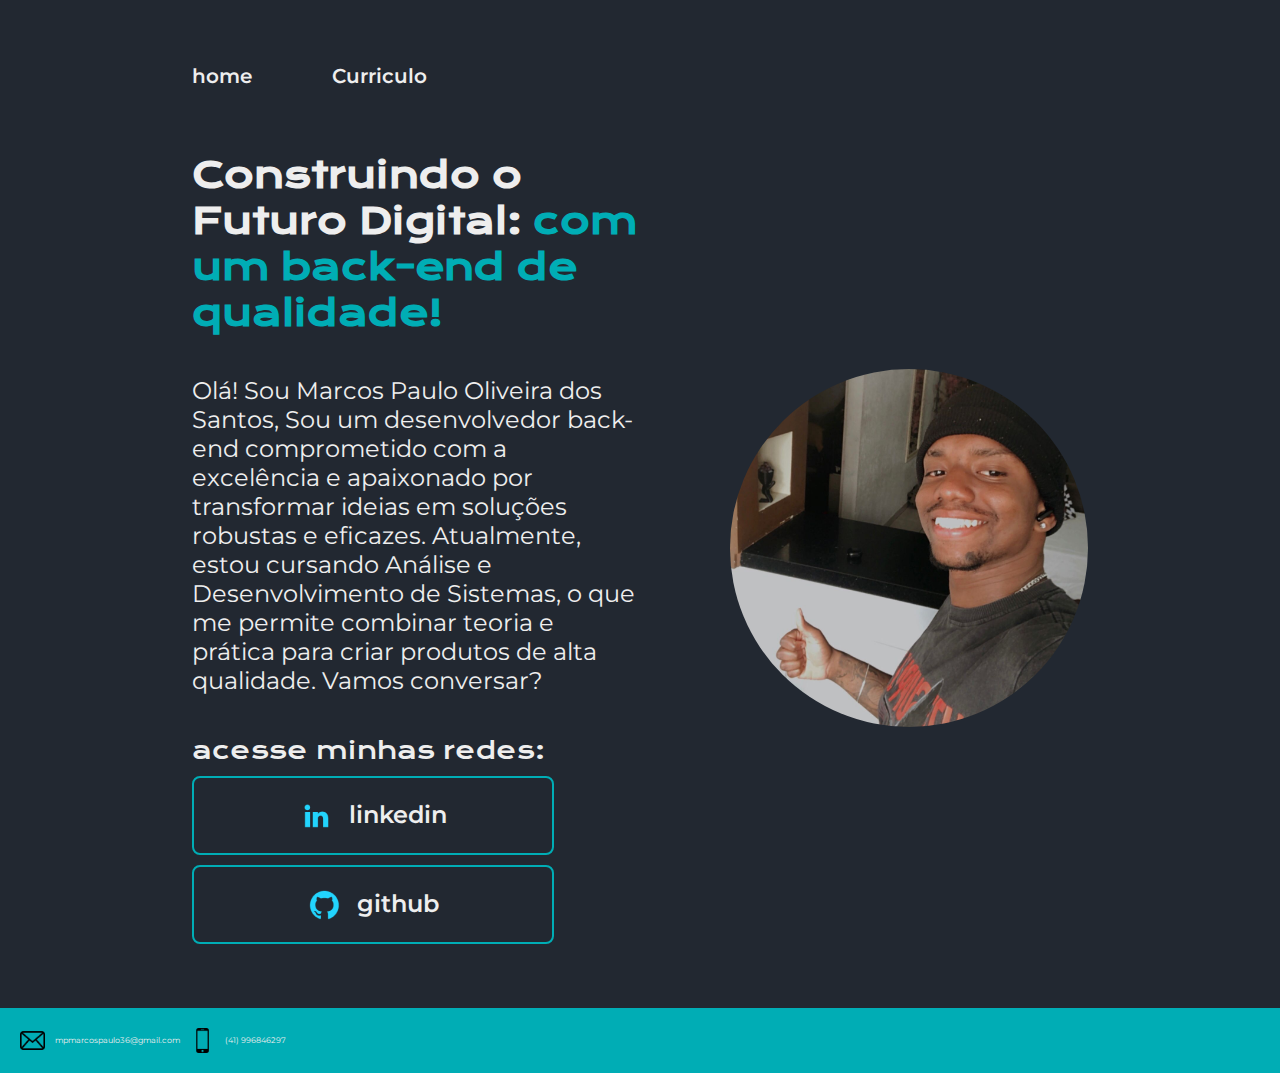
<file: index.html>
<!DOCTYPE html>
<html lang="pt-BR">
<head>
    <meta charset="UTF-8">
    <meta name="viewport" content="width=device-width, initial-scale=1.0">
    <title>portifolio </title>
    <link rel="stylesheet" href="./estilo/estilo.css">
</head>
<body>
    <header class="cabecalho">
        <nav class="cabecalho_menu">
            <a class="cabecalho_menu_link" href="Home.html">home</a>
            <a class="cabecalho_menu_link" href="Curriculo.html">Curriculo</a>
        </nav>
    </header>
    <main class="apt">
        <section class="apt_cont">
            <h1 class="apt_cont_titulo">Construindo o Futuro Digital:<strong class="tituloD"> com um back-end de qualidade!</strong></h1>
            <p class="apt_cont_texto">Olá! Sou Marcos Paulo Oliveira dos Santos, Sou um desenvolvedor back-end comprometido com a excelência e apaixonado por transformar ideias em soluções robustas e eficazes. Atualmente, estou cursando Análise e Desenvolvimento de Sistemas, o que me permite combinar teoria e prática para criar produtos de alta qualidade. Vamos conversar?</p>
            <div class="apt_link">
                <h2 class="apt_links_subtitulo">acesse minhas redes: <br/> </h2>
            <a class="apt_links_navegacao" href="https://www.linkedin.com/in/marcosposantos">
            <img src="./assests/linkedin.png">
            linkedin</a>
            <a class="apt_links_navegacao" href="https://github.com/MarcosPauloOSantos">
                <img src="./assests/github.png">
                github</a>
            </div>
    </section>
        <img class="img_eu" src="./assests/imgeu.jpeg" alt="minha" >
        
    </main>
    <footer>
        <img class="apt_footer_img" src="./assests/email.png" alt="email">
        <a class="apt_footer_contato" href="mailto:mpmarcospaulo36@gmail.com">mpmarcospaulo36@gmail.com</a>
         <img class="apt_footer_img" src="./assests/telefone.png" alt="telefone">
         <a class="apt_footer_contato" href="tel:+5541996846297"> (41) 996846297</a> 
    </footer>
</body>
</html>
</file>
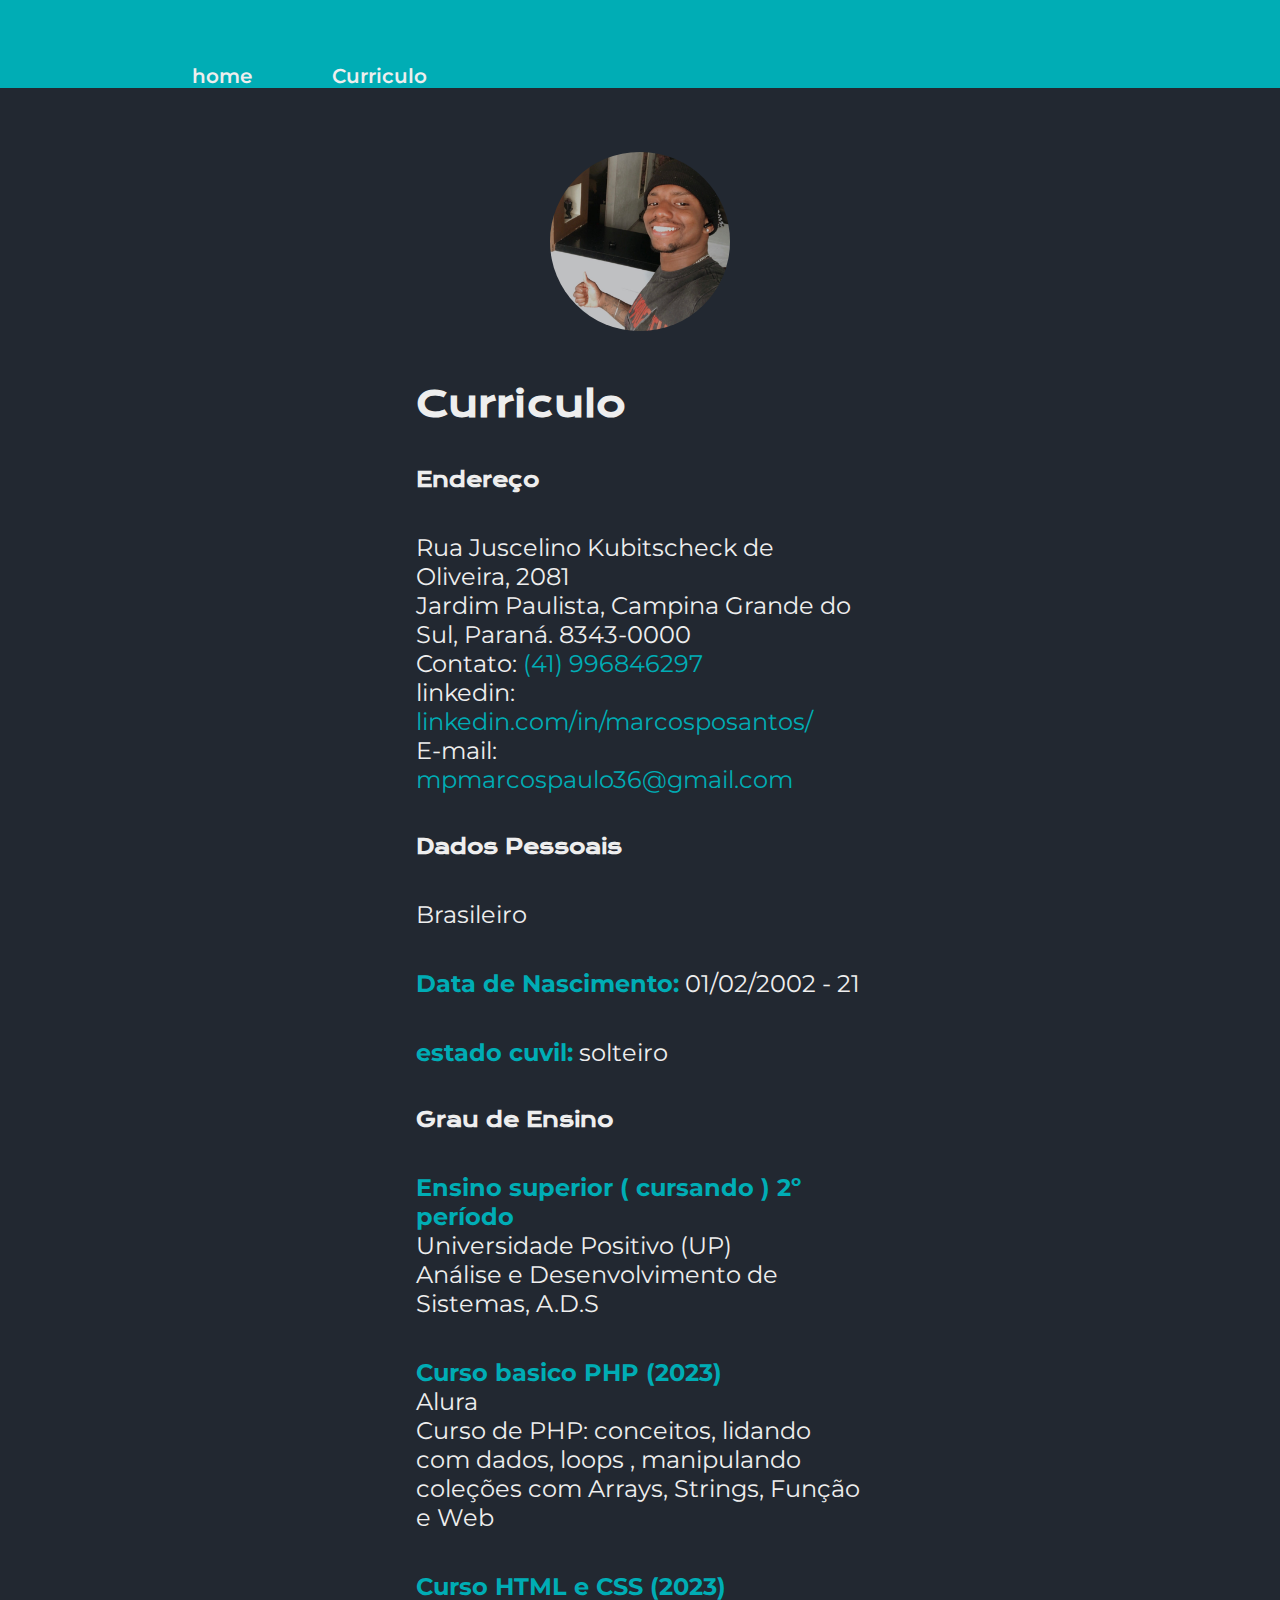
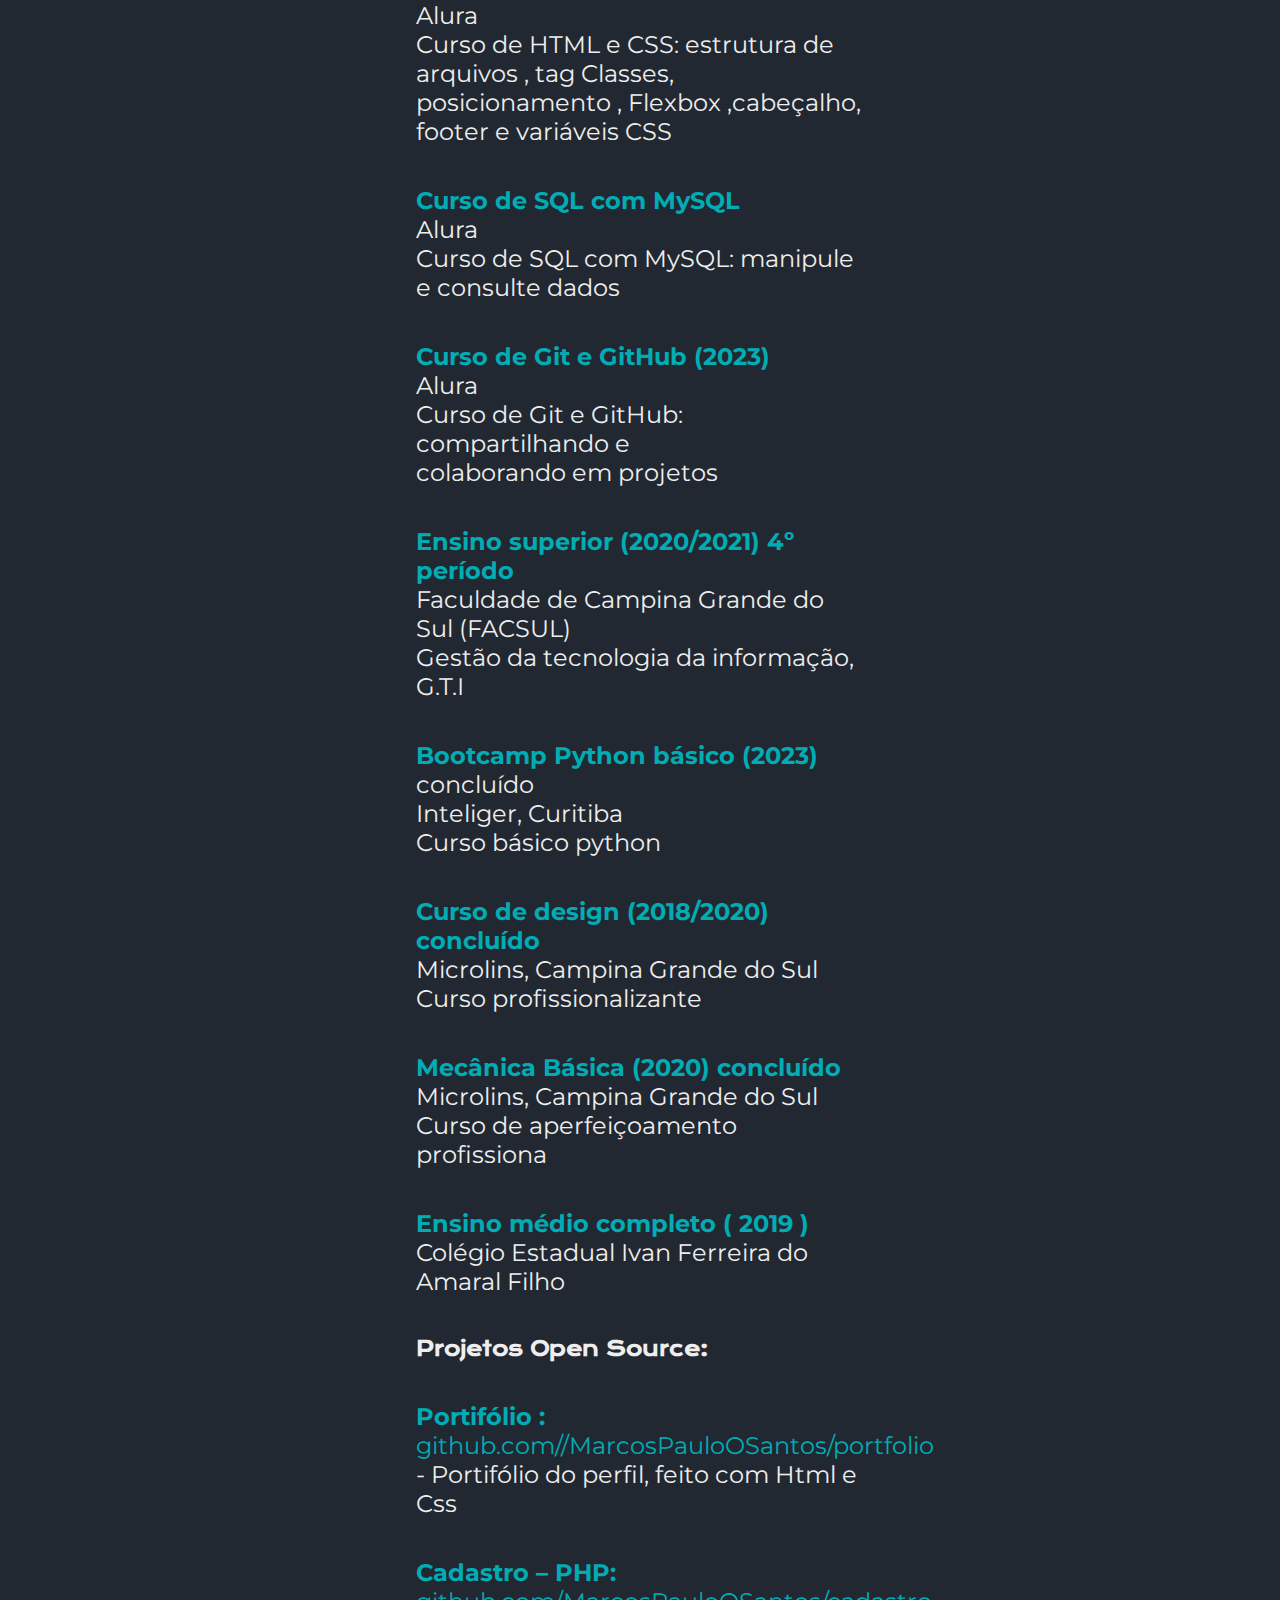
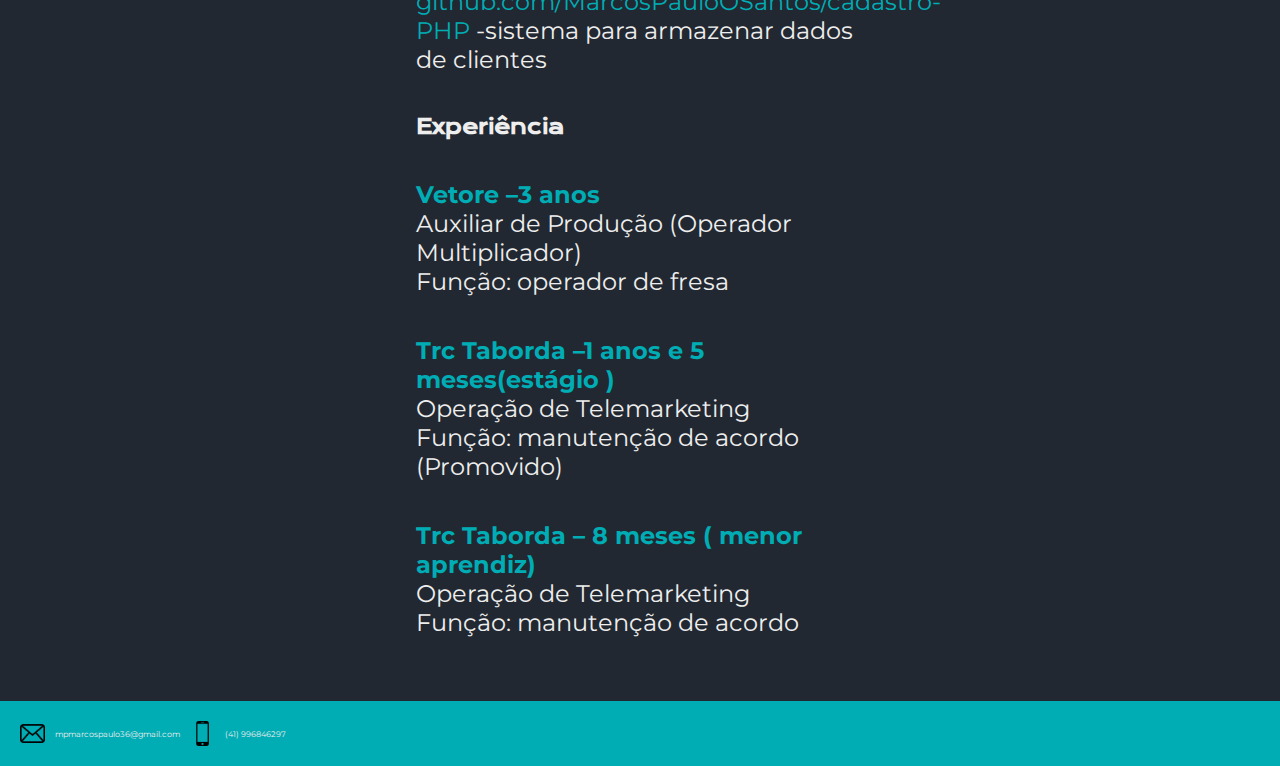
<file: Curriculo.html>
<!DOCTYPE html>
<html lang="pt-BR">
<head>
    <meta charset="UTF-8">
    <meta name="viewport" content="width=device-width, initial-scale=1.0">
    <title>Curriculo</title>
    <link rel="stylesheet" href="./estilo/estilo.css">
</head>
<body>
    <header class="cabecalho_curriculo">
        <nav class="cabecalho_menu">
            <a class="cabecalho_menu_link" href="index.html">home</a>
            <a class="cabecalho_menu_link" href="Curriculo.html">Curriculo</a>
        </nav>
    </header>
    <main class="apt_curriculo">
        <img class="img_eu_curriculo" src="./assests/imgeu.jpeg" alt="minha" >
        <section class="apt_cont">
            <h1 class="apt_cont_titulo">Curriculo</h1>
            <h2 class="apt_cont_h2">Endereço</h2>
            <P class="apt_cont_texto">
                Rua Juscelino Kubitscheck de Oliveira, 2081<br> 
                Jardim Paulista, Campina Grande do Sul, Paraná.
                8343-0000 <br>
                Contato:<a class="apt_cont_contato" href="tel:+5541996846297"> (41) 996846297</a> <br> 
                linkedin:<a class="apt_cont_contato" href="https://www.linkedin.com/in/marcosposantos/" target="_blank"> linkedin.com/in/marcosposantos/</a><br> 
                E-mail: <a class="apt_cont_contato" href="mailto:mpmarcospaulo36@gmail.com">mpmarcospaulo36@gmail.com</a>
            </P>
            <h2 class="apt_cont_h2">Dados Pessoais</h2>
            <P class="apt_cont_texto">
                Brasileiro
            </P>
            <P class="apt_cont_texto">
                <strong class="tituloD">Data de Nascimento:</strong> 
                01/02/2002 - 21</p>
                <P class="apt_cont_texto">
                    <strong class="tituloD">estado cuvil:</strong> 
                    solteiro
                
            </P>
            <h2 class="apt_cont_h2">Grau de Ensino</h2>
            <P class="apt_cont_texto">
                <strong class="tituloD">Ensino superior ( cursando ) 2º período</strong> <br>
                Universidade Positivo (UP)<br>
                Análise e Desenvolvimento de Sistemas, A.D.S
            </P>
            <p class="apt_cont_texto"> <strong class="tituloD">Curso basico PHP (2023)</strong> <br>
                Alura<br>
                Curso de PHP:  conceitos, lidando com dados, loops , 
                manipulando coleções com Arrays, Strings, 
                Função e Web
                
             </p>
             <p class="apt_cont_texto">
                <strong class="tituloD">Curso HTML e CSS (2023)</strong><br>
                Alura<br>
                Curso de HTML e CSS: estrutura de arquivos , tag 
                Classes, posicionamento , Flexbox ,cabeçalho, 
                footer e variáveis CSS
                
             </p>
             <p class="apt_cont_texto">
                <strong class="tituloD">Curso de SQL com MySQL</strong><br>
                Alura<br>
                Curso de SQL com MySQL: manipule e consulte 
                dados

             <p class="apt_cont_texto">
                <strong class="tituloD">Curso de Git e GitHub (2023)</strong><br>
                Alura<br>
                Curso de Git e GitHub: compartilhando e <br>
                colaborando em projetos
             </p>
             <p class="apt_cont_texto">
                <strong class="tituloD">Ensino superior (2020/2021) 4º período</strong> <br>
                Faculdade de Campina Grande do Sul (FACSUL) <br>
                Gestão da tecnologia da informação, G.T.I
             </p>
             <p class="apt_cont_texto">
                <strong class="tituloD">Bootcamp Python básico (2023)</strong> <br>
                concluído<br>
                Inteliger, Curitiba<br>
                Curso básico python 
             </p>
             <p class="apt_cont_texto">
                <strong class="tituloD">Curso de design (2018/2020) concluído</strong> <br>
                Microlins, Campina Grande do Sul <br>
                Curso profissionalizante
             </p>
             <p class="apt_cont_texto">
                <strong class="tituloD">Mecânica Básica (2020) concluído</strong><br>
                Microlins, Campina Grande do Sul<br>
                Curso de aperfeiçoamento profissiona
             </p>
             <p class="apt_cont_texto">
                <strong class="tituloD">Ensino médio completo ( 2019 )</strong><br>
                Colégio Estadual Ivan Ferreira do Amaral Filho

             </p>


             <h2 class="apt_cont_h2"> Projetos Open Source: </h2>
             <p class="apt_cont_texto">
                <strong class="tituloD">Portifólio :</strong><br>
                <a class="apt_cont_contato" href="https://github.com/MarcosPauloOSantos/portfolio" target="_blank">github.com//MarcosPauloOSantos/portfolio</a> -
                Portifólio do perfil, feito com Html e Css
             </p>
             <p class="apt_cont_texto">
                <strong class="tituloD">Cadastro – PHP:</strong><br>
                <a class="apt_cont_contato" href="https://github.com/MarcosPauloOSantos/cadastro-PHP" target="_blank">github.com/MarcosPauloOSantos/cadastro-PHP</a>
                -sistema para armazenar dados de clientes 
             </p>



             <h2 class="apt_cont_h2"> Experiência </h2>
             <p class="apt_cont_texto">
                <strong class="tituloD">Vetore –3 anos</strong><br>
                Auxiliar de Produção (Operador Multiplicador) <br>
                Função: operador de fresa
            </p>
            <p class="apt_cont_texto"><strong class="tituloD">Trc Taborda –1 anos e 5 meses(estágio )</strong><br>
                Operação de Telemarketing<br>
                Função: manutenção de acordo
                (Promovido)
             </p>
            <p class="apt_cont_texto">
                <strong class="tituloD">Trc Taborda – 8 meses ( menor aprendiz)</strong><br>
                Operação de Telemarketing<br>
                Função: manutenção de acordo
             </p>
        </section>
        
    </main>
    <footer>
        <img class="apt_footer_img" src="./assests/email.png" alt="email">
        <a class="apt_footer_contato" href="mailto:mpmarcospaulo36@gmail.com">mpmarcospaulo36@gmail.com</a>
         <img class="apt_footer_img" src="./assests/telefone.png" alt="telefone">
         <a class="apt_footer_contato" href="tel:+5541996846297"> (41) 996846297</a> 
        </footer>
</body>
</html>
</file>
<file: estilo/estilo.css>
@import url('https://fonts.googleapis.com/css2?family=Krona+One&display=swap');
@import url('https://fonts.googleapis.com/css2?family=Montserrat:ital,wght@0,400;1,600&display=swap');

:root{
    --corprimaria: #222831;
    --corsecundaria:#EEEEEE;
    --corterciaria:#00ADB5;
    --corhover: #393E46;

    --tituloprimaria:'Krona One', sans-serif;
    --titulosecundario:'Montserrat', sans-serif;
}
*{
    margin: 0;
    padding: 0%;
}
body{
    box-sizing: border-box;
    background-color: var(--corprimaria);
    color: var(--corsecundaria);

}
.cabecalho {
    padding: 5% 0% 0% 15%;
}
.cabecalho_curriculo {
    padding: 5% 0% 0% 15%;
    background-color: var(--corterciaria);
}

.cabecalho_menu {
    display: flex;
    gap: 80px;
}
.cabecalho_menu_link {
    font-family: var(--titulosecundario);
    font-size: 1.25rem;
    font-weight: 600;
    color: var(--corsecundaria);
    text-decoration: none;


}
.cabecalho_menu_link:hover{
    color: var(--corterciaria);

}
.apt_curriculo{
    padding: 5% 15%;
    display: grid;
    justify-items: center;
    row-gap: 50px;
}

.apt{
    padding: 5% 15%;
    display: flex;
    align-items: center;
    justify-content: space-between;
    gap: 72px;
}

.tituloD {
    color:var(--corterciaria);
    
}

.img_eu{
    width: 40%;
    border-radius: 50%
    
}
.img_eu_curriculo{
    width: 20%;
    border-radius: 50%;
    
    
   
    
}

.apt_cont {
    width: 50%;
    display: flex;
    flex-direction: column;
    gap: 40px;

}
.apt_cont_titulo {
    font-size: 2.25rem;
    font-family: var(--tituloprimaria);
   
    
}
.apt_cont_h2 {
    font-size: 1.25rem;
    font-family: var(--tituloprimaria);
   
    
}

.apt_cont_texto {
    font-size: 1.5rem;
    font-family: var(--titulosecundario);

}
.apt_link {
    display: grid;
    row-gap: 10px;
}
.apt_links_subtitulo {
    font-family: var(--tituloprimaria);
    font-weight: 400;
    font-size: 1.5rem;
}

.apt_links_navegacao {
    display: flex;
    justify-content: center;
    gap: 16px;
    border:2px solid var(--corterciaria);
    width: 80%;
    text-align: center;
    border-radius: 8px;
    font-size: 1.5rem;
    padding : 21.5px 0;
    text-decoration: none;
    color: var(--corsecundaria);
    font-family: var(--titulosecundario);
    font-weight: 600;

}
.apt_links_navegacao:hover {
    background-color:var(--corhover);
}

.apt_cont_contato{
    color: var(--corterciaria);
    text-decoration: none;
}

.apt_cont_contato:hover {
    background-color:var(--corhover);
}

footer{
    display: flex;
    align-items: center;
    font-family: var(--titulosecundario);
    padding: 20px;
    text-align: start;
    color: var(--corprimaria);
    background-color: var(--corterciaria);
    gap: 10px;
    font-size: 50%;
}
.apt_footer_img{
    width: 2%;
}
.apt_footer_contato{
    color: var(--corsecundaria);
    text-decoration: none;
    
}

@media (max-width:1110px){
    .cabecalho_curriculo {
        padding: 20px;
    }
    .cabecalho{
        padding: 10%;
    }
    .cabecalho_curriculo{
        padding: 5%;
    }
    .cabecalho_menu{
        justify-content: center;
    }
    .apt_curriculo{
        padding: 5%;
    }
    .apt{
      
        flex-direction: column-reverse;
        padding: 5%;
    }
    .apt_curriculo{
        padding: 5% ;
    }
    .apt_cont{
        width: auto;
    }
    .apt_link{
        justify-content: center;
    }

}
</file>
